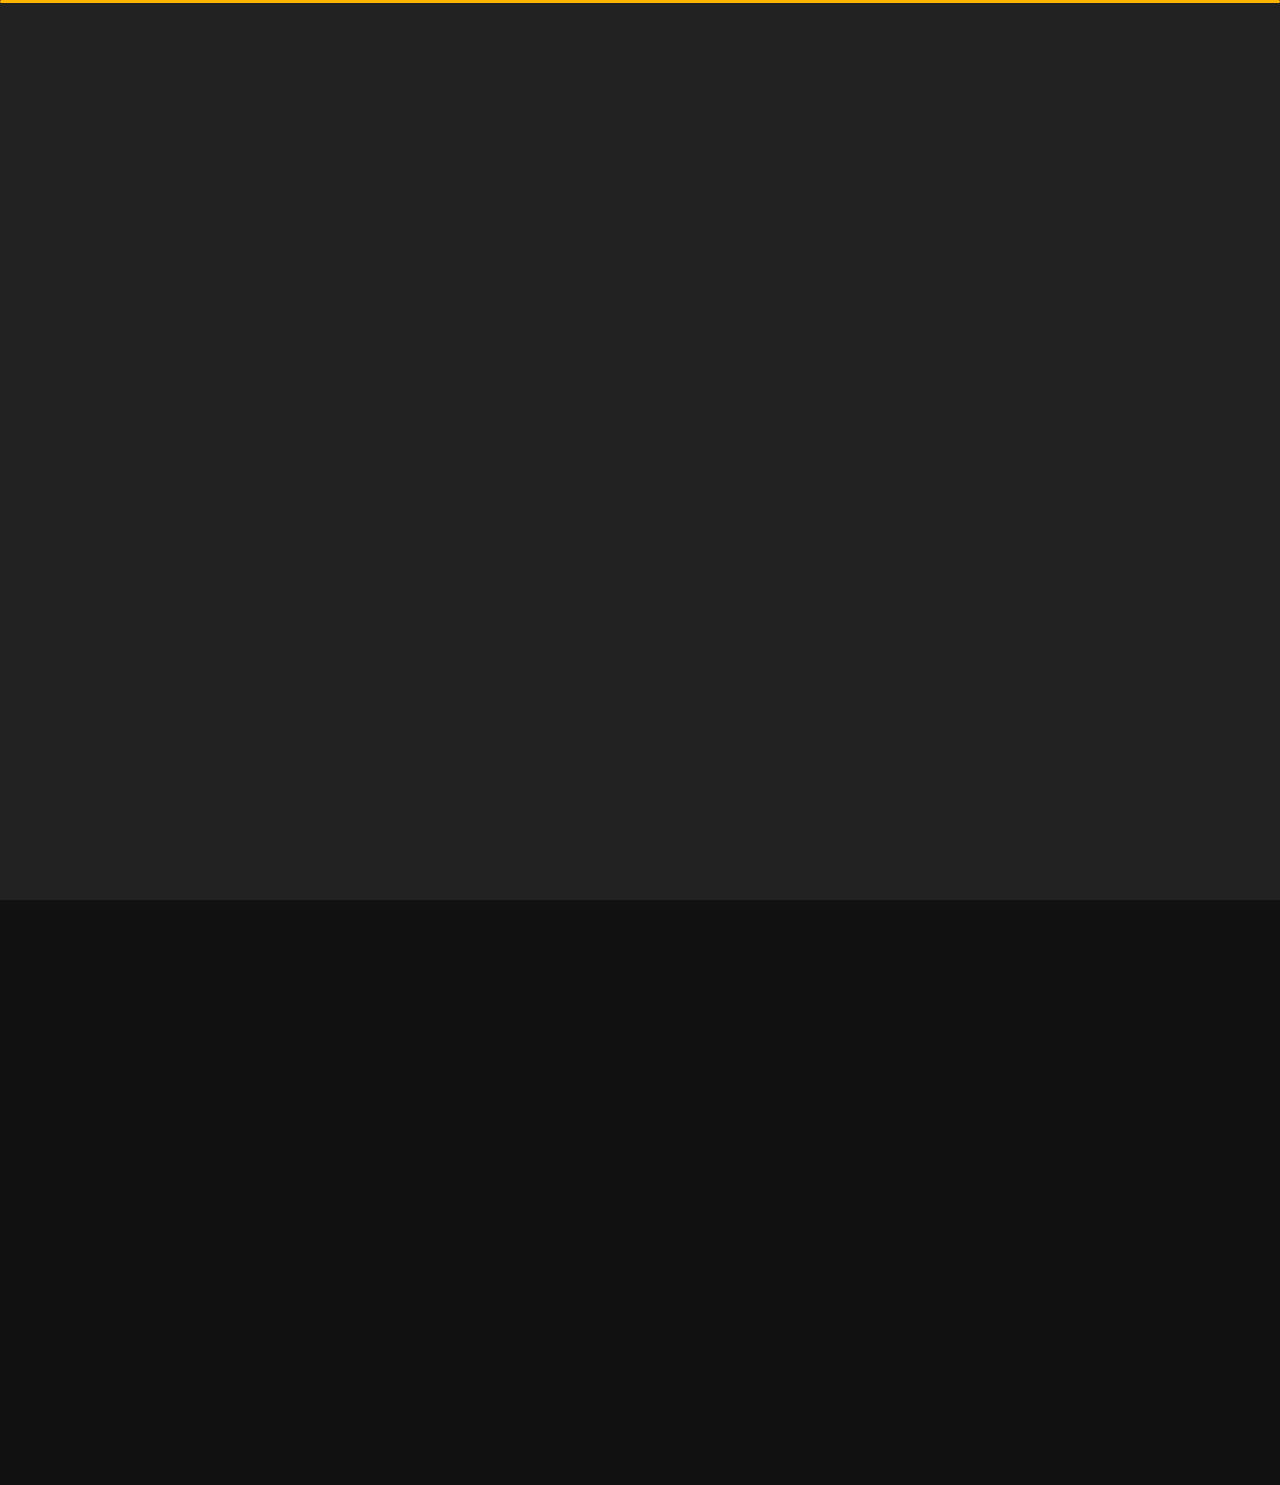
<file: index.html>
﻿<!DOCTYPE html>
<html lang="en">


<head>
    <meta charset="utf-8">
    <title>Home - Ali Almandeel</title>
    <meta name="viewport" content="width=device-width, initial-scale=1">
    
    <meta content="Welcome To My Corner Of The Internet! I'm Ali, A Passionate Web
    Developer.Experience In Crafting Dynamic And Visually Stunning Websites, My Journey In The World
    Of Coding Has Led Me To Unravel The Potential Of Languages Like HTML5, CSS3, JavaScript, Vue Js
    3 , Laravel 9 , PHP And Beyond."
        name="description" />
  <meta name="twitter:image" content="https://ali-almandeel.github.io/profile/img/ali-almandeel.png">
    <meta name="twitter:card" content="summary_large_image">
    <meta name="twitter:description" content="Experience In Crafting Dynamic And Visually Stunning Websites">
    <meta
        content="https://ali-almandeel.github.io/profile/img/ali-almandeel.png"
        property="og:image" />

    <!-- Template Google Fonts -->
    <link href="https://fonts.googleapis.com/css?family=Poppins:400,400i,500,500i,600,600i,700,700i,800,800i,900,900i"
        rel="stylesheet">
    <link href="https://fonts.googleapis.com/css?family=Open+Sans:300,400,400i,600,600i,700" rel="stylesheet">

    <!-- Template CSS Files -->
    <link href="css/bootstrap.min.css" rel="stylesheet">
    <link href="css/preloader.min.css" rel="stylesheet">
    <link href="css/circle.css" rel="stylesheet">
    <link href="css/font-awesome.min.css" rel="stylesheet">
    <link href="css/fm.revealator.jquery.min.css" rel="stylesheet">
    <link href="css/style.css" rel="stylesheet">
</head>

<body class="home">
    <!-- Header Starts -->
    <header class="header" id="navbar-collapse-toggle">
        <!-- Fixed Navigation Starts -->
        <ul class="icon-menu d-none d-lg-block revealator-slideup revealator-once revealator-delay1">
            <li class="icon-box active">
                <i class="fa fa-home"></i>
                <a href="index.html">
                    <h2>Home</h2>
                </a>
            </li>
            <li class="icon-box">
                <i class="fa fa-user"></i>
                <a href="about.html">
                    <h2>About</h2>
                </a>
            </li>
        </ul>
        <!-- Fixed Navigation Ends -->
        <!-- Mobile Menu Starts -->
        <nav role="navigation" class="d-block d-lg-none">
            <div id="menuToggle">
                <input type="checkbox" />
                <span></span>
                <span></span>
                <span></span>
                <ul class="list-unstyled" id="menu">
                    <li class="active"><a href="index.html"><i class="fa fa-home"></i><span>Home</span></a></li>
                    <li><a href="about.html"><i class="fa fa-user"></i><span>About</span></a></li>
                </ul>
            </div>
        </nav>
        <!-- Mobile Menu Ends -->
    </header>
    <!-- Header Ends -->
    <!-- Main Content Starts -->
    <section
        class="container-fluid main-container container-home p-0 revealator-slideup revealator-once revealator-delay1">
        <div class="position-fixed color-block w-100 d-none d-lg-block"></div>
        <div class="row home-details-container align-items-center">
            <div class="col-lg-4 bg position-fixed d-none d-lg-block"></div>
            <div class="col-12 col-lg-8 offset-lg-4 home-details text-left text-sm-center text-lg-left">
                <div id="hero">
                    <img id="animated" src="img/ali-almandeel.png"
                        class="img-fluid main-img-mobile d-none d-sm-block d-lg-none" alt="my picture" />
                    <h6 class="text-uppercase open-sans-font mb-0 d-block d-sm-none d-lg-block">hi there !</h6>
                    <h1 class="text-uppercase poppins-font"><span>I'm</span>Ali Almandeel</h1>
                    <p class="open-sans-font">Welcome To My Corner Of The Internet! I'm Ali, A Passionate Web
                        Developer.Experience In Crafting Dynamic And Visually Stunning Websites, My Journey In The World
                        Of Coding Has Led Me To Unravel The Potential Of Languages Like HTML5, CSS3, JavaScript, Vue Js
                        3 , Laravel 9 , PHP And Beyond.</p>
                    <a href="about.html" class="btn btn-about">more about me</a>
                </div>
            </div>
        </div>
    </section>
    <!-- Main Content Ends -->

    <!-- Template JS Files -->
    <script src="js/jquery-3.5.0.min.js"></script>
    <script src="js/preloader.min.js"></script>
    <script src="js/fm.revealator.jquery.min.js"></script>
</body>

</html>
</file>
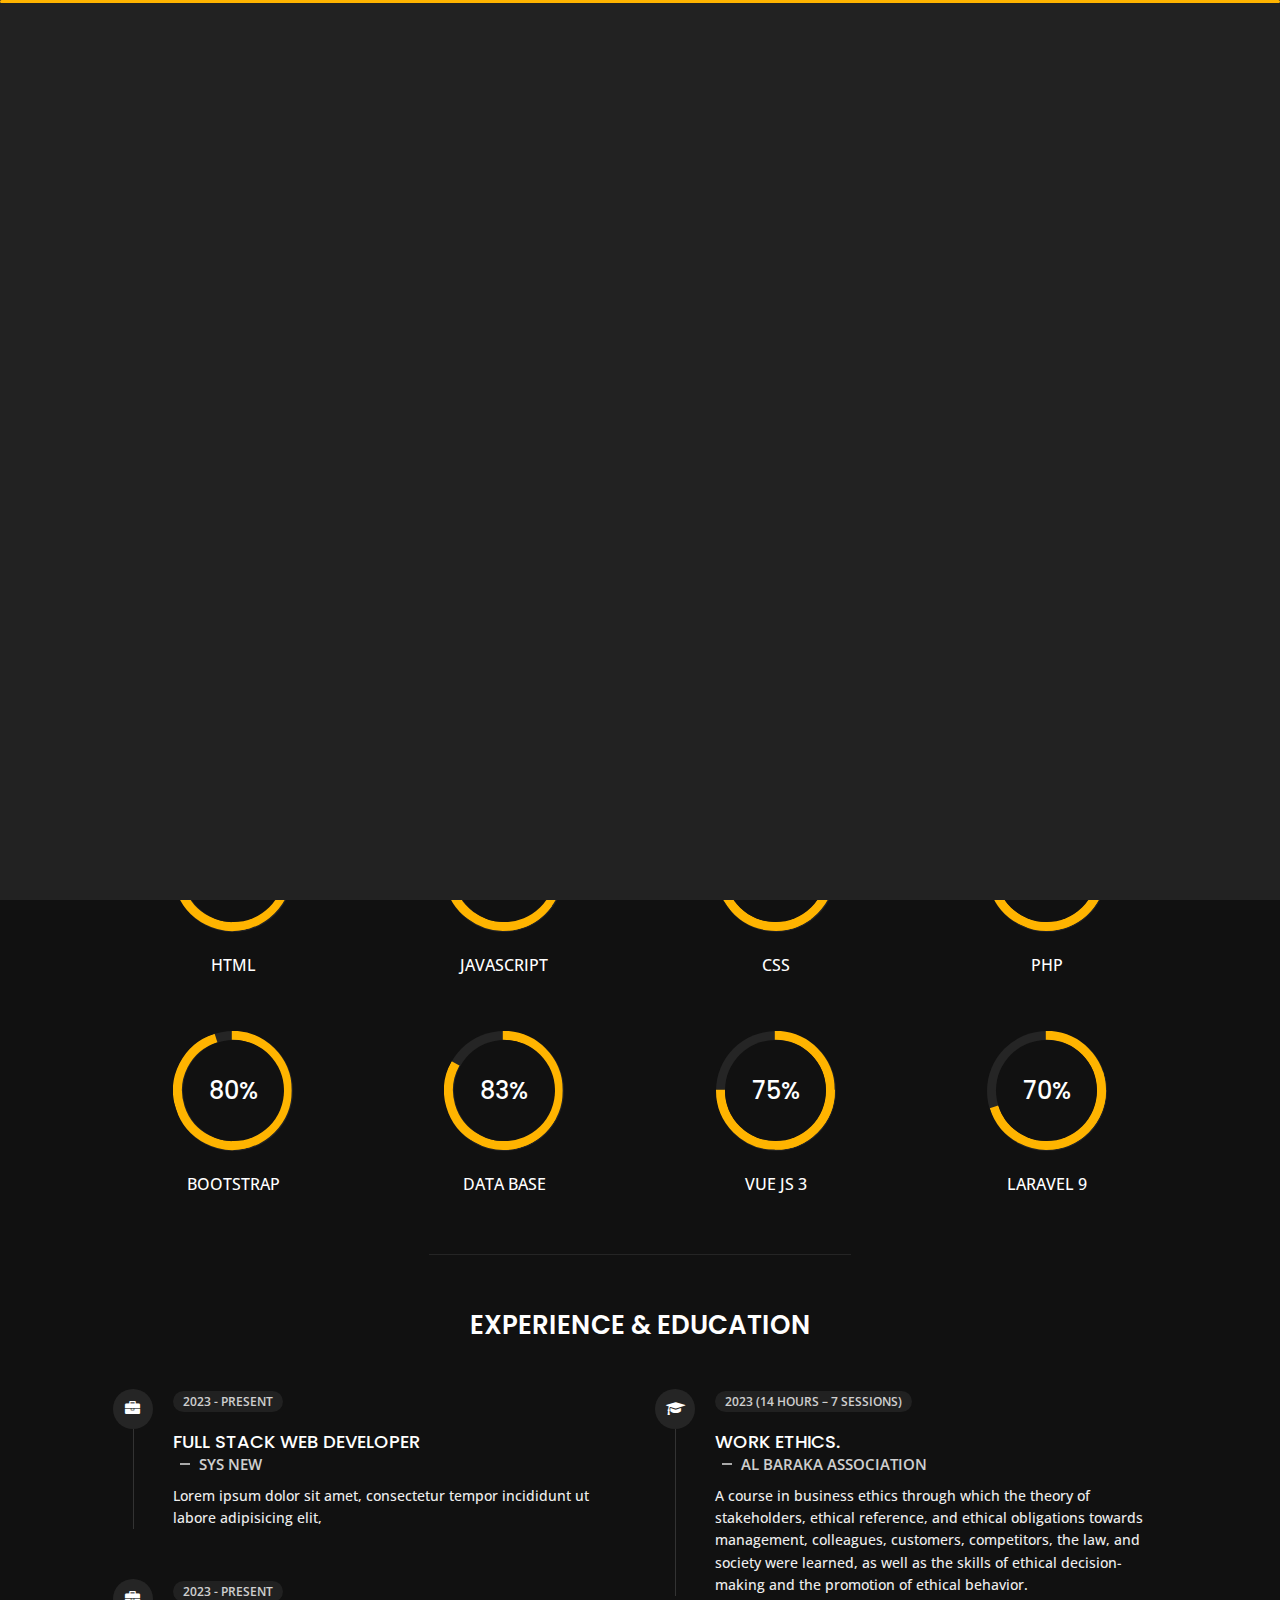
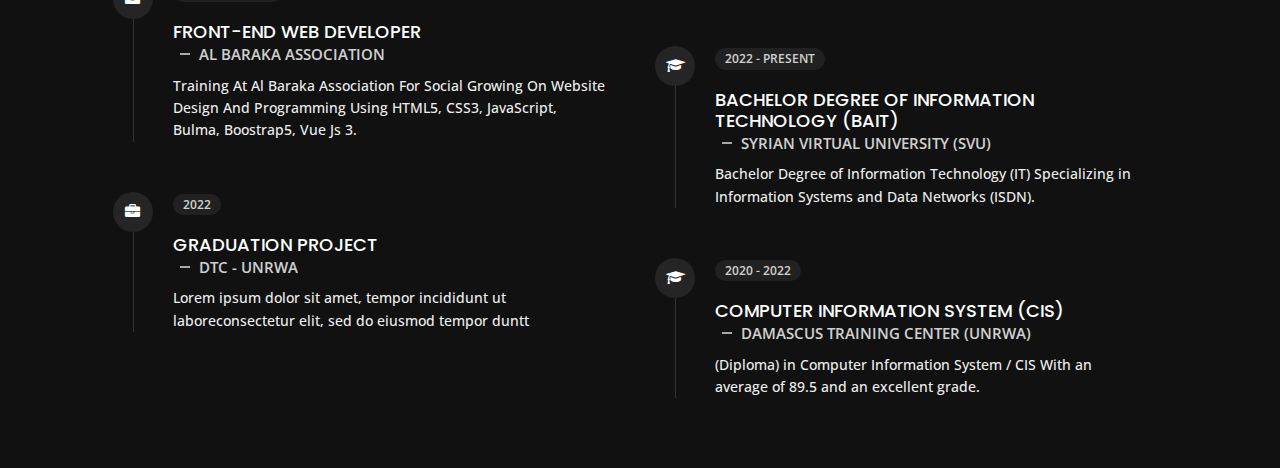
<file: about.html>
<!DOCTYPE html>
<html lang="en">


<head>
    <meta charset="utf-8">
    <title>About - Ali Almandeel </title>
    <meta name="viewport" content="width=device-width, initial-scale=1">

    <meta content="Welcome To My Corner Of The Internet! I'm Ali, A Passionate Web
    Developer.Experience In Crafting Dynamic And Visually Stunning Websites, My Journey In The World
    Of Coding Has Led Me To Unravel The Potential Of Languages Like HTML5, CSS3, JavaScript, Vue Js
    3 , Laravel 9 , PHP And Beyond."
        name="description" />

    <meta name="twitter:image" content="https://ali-almandeel.github.io/profile/img/ali-almandeel.png">
    <meta name="twitter:card" content="summary_large_image">
    <meta name="twitter:description" content="Experience In Crafting Dynamic And Visually Stunning Websites">
    <meta
        content="https://ali-almandeel.github.io/profile/img/ali-almandeel.png"
        property="og:image" />
    <!-- Template Google Fonts -->
    <link href="https://fonts.googleapis.com/css?family=Poppins:400,400i,500,500i,600,600i,700,700i,800,800i,900,900i"
        rel="stylesheet">
    <link href="https://fonts.googleapis.com/css?family=Open+Sans:300,400,400i,600,600i,700" rel="stylesheet">

    <!-- Template CSS Files -->
    <link href="css/bootstrap.min.css" rel="stylesheet">
    <link href="css/preloader.min.css" rel="stylesheet">
    <link href="css/circle.css" rel="stylesheet">
    <link href="css/font-awesome.min.css" rel="stylesheet">
    <link href="css/fm.revealator.jquery.min.css" rel="stylesheet">
    <link href="css/style.css" rel="stylesheet">
</head>

<body class="about">
    <!-- Header Starts -->
    <header class="header" id="navbar-collapse-toggle">
        <!-- Fixed Navigation Starts -->
        <ul class="icon-menu d-none d-lg-block revealator-slideup revealator-once revealator-delay1">
            <li class="icon-box">
                <i class="fa fa-home"></i>
                <a href="index.html">
                    <h2>Home</h2>
                </a>
            </li>
            <li class="icon-box active">
                <i class="fa fa-user"></i>
                <a href="about.html">
                    <h2>About</h2>
                </a>
            </li>
        </ul>
        <!-- Fixed Navigation Ends -->
        <!-- Mobile Menu Starts -->
        <nav role="navigation" class="d-block d-lg-none">
            <div id="menuToggle">
                <input type="checkbox" />
                <span></span>
                <span></span>
                <span></span>
                <ul class="list-unstyled" id="menu">
                    <li><a href="index.html"><i class="fa fa-home"></i><span>Home</span></a></li>
                    <li class="active"><a href="about.html"><i class="fa fa-user"></i><span>About</span></a></li>
                </ul>
            </div>
        </nav>
        <!-- Mobile Menu Ends -->
    </header>
    <!-- Header Ends -->
    <!-- Page Title Starts -->
    <section class="title-section text-left text-sm-center revealator-slideup revealator-once revealator-delay1">
        <h1>ABOUT <span>ME</span></h1>
        <span class="title-bg">Resume</span>
    </section>
    <!-- Page Title Ends -->
    <!-- Main Content Starts -->
    <section class="main-content revealator-slideup revealator-once revealator-delay1">
        <div class="container">
            <div class="row">
                <!-- Personal Info Starts -->
                <div class="col-12 col-lg-5 col-xl-6">
                    <div class="row">
                        <div class="col-12">
                            <h3 class="text-uppercase custom-title mb-0 ft-wt-600">personal infos</h3>
                        </div>
                        <div class="col-12 d-block d-sm-none">
                            <img id="animated" src="img/ali-almandeel.png" class="img-fluid main-img-mobile"
                                alt="my picture" />
                        </div>
                        <div class="col-6">
                            <ul class="about-list list-unstyled open-sans-font">
                                <li> <span class="title">first name :</span> <span
                                        class="value d-block d-sm-inline-block d-lg-block d-xl-inline-block">Ali</span>
                                </li>
                                <li> <span class="title">last name :</span> <span
                                        class="value d-block d-sm-inline-block d-lg-block d-xl-inline-block">Almandeel</span>
                                </li>
                                <li> <span class="title">Age :</span> <span
                                        class="value d-block d-sm-inline-block d-lg-block d-xl-inline-block">22
                                        Years</span> </li>
                                <li> <span class="title">Nationality :</span> <span
                                        class="value d-block d-sm-inline-block d-lg-block d-xl-inline-block">Syrian</span>
                                </li>
                                <li> <span class="title">Freelance :</span> <span
                                        class="value d-block d-sm-inline-block d-lg-block d-xl-inline-block">Available</span>
                                </li>
                            </ul>
                        </div>
                        <div class="col-6">
                            <ul class="about-list list-unstyled open-sans-font">
                                <li> <span class="title">Address :</span> <span
                                        class="value d-block d-sm-inline-block d-lg-block d-xl-inline-block">Damascus -
                                        babila</span> </li>
                                <li> <span class="title">phone :</span> <span
                                        class="value d-block d-sm-inline-block d-lg-block d-xl-inline-block">+963 998
                                        450 835</span> </li>
                                <li> <span class="title">Email :</span> <span
                                        class="value d-block d-sm-inline-block d-lg-block d-xl-inline-block">ali.r.almandeel@gmail.com</span>
                                </li>
                                <li> <span class="title">Github :</span> <span
                                        class="value d-block d-sm-inline-block d-lg-block d-xl-inline-block">github.com/ali-almandeel/</span>
                                </li>
                                <li> <span class="title">langages :</span> <span
                                        class="value d-block d-sm-inline-block d-lg-block d-xl-inline-block">Arabic,
                                        English</span> </li>
                            </ul>
                        </div>
                        <div class="col-12 mt-3">
                            <a href="about.html" class="btn btn-download">Download CV</a>
                        </div>
                    </div>
                </div>
                <!-- Personal Info Ends -->
                <!-- Boxes Starts -->
                <div class="col-12 col-lg-7 col-xl-6 mt-5 mt-lg-0">
                    <div class="row">
                        <div class="col-6">
                            <div class="box-stats with-margin">
                                <h3 class="poppins-font position-relative">2</h3>
                                <p class="open-sans-font m-0 position-relative text-uppercase">years of <span
                                        class="d-block">experience</span></p>
                            </div>
                        </div>
                        <div class="col-6">
                            <div class="box-stats with-margin">
                                <h3 class="poppins-font position-relative">9</h3>
                                <p class="open-sans-font m-0 position-relative text-uppercase">completed <span
                                        class="d-block">projects</span></p>
                            </div>
                        </div>
                        <div class="col-6">
                            <div class="box-stats">
                                <h3 class="poppins-font position-relative">2</h3>
                                <p class="open-sans-font m-0 position-relative text-uppercase">Happy<span
                                        class="d-block">customers</span></p>
                            </div>
                        </div>
                        <div class="col-6">
                            <div class="box-stats">
                                <h3 class="poppins-font position-relative">2</h3>
                                <p class="open-sans-font m-0 position-relative text-uppercase">awards <span
                                        class="d-block">won</span></p>
                            </div>
                        </div>
                    </div>
                </div>
                <!-- Boxes Ends -->
            </div>
            <hr class="separator">
            <!-- Skills Starts -->
            <div class="row">
                <div class="col-12">
                    <h3
                        class="text-uppercase pb-4 pb-sm-5 mb-3 mb-sm-0 text-left text-sm-center custom-title ft-wt-600">
                        My Skills</h3>
                </div>
                <div class="col-6 col-md-3 mb-3 mb-sm-5">
                    <div class="c100 p95">
                        <span>95%</span>
                        <div class="slice">
                            <div class="bar"></div>
                            <div class="fill"></div>
                        </div>
                    </div>
                    <h6 class="text-uppercase open-sans-font text-center mt-2 mt-sm-4">html</h6>
                </div>
                <div class="col-6 col-md-3 mb-3 mb-sm-5">
                    <div class="c100 p85">
                        <span>85%</span>
                        <div class="slice">
                            <div class="bar"></div>
                            <div class="fill"></div>
                        </div>
                    </div>
                    <h6 class="text-uppercase open-sans-font text-center mt-2 mt-sm-4">javascript</h6>
                </div>
                <div class="col-6 col-md-3 mb-3 mb-sm-5">
                    <div class="c100 p90">
                        <span>90%</span>
                        <div class="slice">
                            <div class="bar"></div>
                            <div class="fill"></div>
                        </div>
                    </div>
                    <h6 class="text-uppercase open-sans-font text-center mt-2 mt-sm-4">css</h6>
                </div>
                <div class="col-6 col-md-3 mb-3 mb-sm-5">
                    <div class="c100 p82">
                        <span>82%</span>
                        <div class="slice">
                            <div class="bar"></div>
                            <div class="fill"></div>
                        </div>
                    </div>
                    <h6 class="text-uppercase open-sans-font text-center mt-2 mt-sm-4">php</h6>
                </div>
                <div class="col-6 col-md-3 mb-3 mb-sm-5">
                    <div class="c100 p95">
                        <span>80%</span>
                        <div class="slice">
                            <div class="bar"></div>
                            <div class="fill"></div>
                        </div>
                    </div>
                    <h6 class="text-uppercase open-sans-font text-center mt-2 mt-sm-4">bootstrap</h6>
                </div>
                <div class="col-6 col-md-3 mb-3 mb-sm-5">
                    <div class="c100 p83">
                        <span>83%</span>
                        <div class="slice">
                            <div class="bar"></div>
                            <div class="fill"></div>
                        </div>
                    </div>
                    <h6 class="text-uppercase open-sans-font text-center mt-2 mt-sm-4">data base</h6>
                </div>
                <div class="col-6 col-md-3 mb-3 mb-sm-5">
                    <div class="c100 p75">
                        <span>75%</span>
                        <div class="slice">
                            <div class="bar"></div>
                            <div class="fill"></div>
                        </div>
                    </div>
                    <h6 class="text-uppercase open-sans-font text-center mt-2 mt-sm-4">vue js 3</h6>
                </div>
                <div class="col-6 col-md-3 mb-3 mb-sm-5">
                    <div class="c100 p70">
                        <span>70%</span>
                        <div class="slice">
                            <div class="bar"></div>
                            <div class="fill"></div>
                        </div>
                    </div>
                    <h6 class="text-uppercase open-sans-font text-center mt-2 mt-sm-4">laravel 9</h6>
                </div>
            </div>
            <!-- Skills Ends -->
            <hr class="separator mt-1">
            <!-- Experience & Education Starts -->
            <div class="row">
                <div class="col-12">
                    <h3 class="text-uppercase pb-5 mb-0 text-left text-sm-center custom-title ft-wt-600">Experience
                        <span>&</span> Education
                    </h3>
                </div>
                <div class="col-lg-6 m-15px-tb">
                    <div class="resume-box">
                        <ul>
                            <li>
                                <div class="icon">
                                    <i class="fa fa-briefcase"></i>
                                </div>
                                <span class="time open-sans-font text-uppercase">2023 - Present</span>
                                <h5 class="poppins-font text-uppercase">Full Stack Web Developer <br> <span
                                        class="place open-sans-font">sys new</span></h5>
                                <p class="open-sans-font">Lorem ipsum dolor sit amet, consectetur tempor incididunt ut
                                    labore adipisicing elit, </p>
                            </li>
                            <li>
                                <div class="icon">
                                    <i class="fa fa-briefcase"></i>
                                </div>
                                <span class="time open-sans-font text-uppercase">2023 - Present</span>
                                <h5 class="poppins-font text-uppercase">Front-end Web Developer <br><span
                                        class="place open-sans-font">Al Baraka Association</span></h5>
                                <p class="open-sans-font">Training At Al Baraka Association For Social
                                    Growing On Website Design And Programming
                                    Using HTML5, CSS3, JavaScript, Bulma, Boostrap5, Vue Js 3.
                                </p>
                            </li>
                            <li>
                                <div class="icon">
                                    <i class="fa fa-briefcase"></i>
                                </div>
                                <span class="time open-sans-font text-uppercase">2022</span>
                                <h5 class="poppins-font text-uppercase">graduation project <br><span
                                        class="place open-sans-font">DTC - UNRWA</span></h5>
                                <p class="open-sans-font">Lorem ipsum dolor sit amet, tempor incididunt ut
                                    laboreconsectetur elit, sed do eiusmod tempor duntt</p>
                            </li>
                        </ul>
                    </div>
                </div>
                <div class="col-lg-6 m-15px-tb">
                    <div class="resume-box">
                        <ul>
                            <li>
                                <div class="icon">
                                    <i class="fa fa-graduation-cap"></i>
                                </div>
                                <span class="time open-sans-font text-uppercase">2023 (14 Hours – 7 Sessions)</span>
                                <h5 class="poppins-font text-uppercase">Work Ethics. <br><span
                                        class="place open-sans-font">Al Baraka Association</span></h5>
                                <p class="open-sans-font"> A course in business ethics through which the theory of
                                    stakeholders, ethical
                                    reference, and ethical obligations towards management, colleagues, customers,
                                    competitors, the law, and society were learned, as well as the skills of ethical
                                    decision- making and the promotion of ethical behavior.

                                </p>
                            </li>
                            <li>
                                <div class="icon">
                                    <i class="fa fa-graduation-cap"></i>
                                </div>
                                <span class="time open-sans-font text-uppercase">2022 - Present</span>
                                <h5 class="poppins-font text-uppercase">Bachelor Degree of Information Technology (BAIT) <br> <span
                                        class="place open-sans-font">Syrian Virtual University (SVU)</span></h5>
                                <p class="open-sans-font">Bachelor Degree of Information Technology (IT)		
                                    Specializing in Information Systems and
                                    Data Networks (ISDN).
                                    </p>
                            </li>
                            <li>
                                <div class="icon">
                                    <i class="fa fa-graduation-cap"></i>
                                </div>
                                <span class="time open-sans-font text-uppercase">2020 - 2022</span>
                                <h5 class="poppins-font text-uppercase">computer information system (CIS) <br><span
                                        class="place open-sans-font"> Damascus Training Center (UNRWA) </span></h5>
                                <p class="open-sans-font">(Diploma) in Computer Information System / CIS
                                    With an average of 89.5 and an excellent grade.
                                </p>
                            </li>
                        </ul>
                    </div>
                </div>
            </div>
            <!-- Experience & Education Ends -->
        </div>
    </section>
    <!-- Main Content Ends -->

    <!-- Template JS Files -->
    <script src="js/jquery-3.5.0.min.js"></script>
    <script src="js/preloader.min.js"></script>
    <script src="js/fm.revealator.jquery.min.js"></script>
</body>


</html>
</file>
<file: css/circle.css>
.rect-auto,
.c100.p51 .slice,
.c100.p52 .slice,
.c100.p53 .slice,
.c100.p54 .slice,
.c100.p55 .slice,
.c100.p56 .slice,
.c100.p57 .slice,
.c100.p58 .slice,
.c100.p59 .slice,
.c100.p60 .slice,
.c100.p61 .slice,
.c100.p62 .slice,
.c100.p63 .slice,
.c100.p64 .slice,
.c100.p65 .slice,
.c100.p66 .slice,
.c100.p67 .slice,
.c100.p68 .slice,
.c100.p69 .slice,
.c100.p70 .slice,
.c100.p71 .slice,
.c100.p72 .slice,
.c100.p73 .slice,
.c100.p74 .slice,
.c100.p75 .slice,
.c100.p76 .slice,
.c100.p77 .slice,
.c100.p78 .slice,
.c100.p79 .slice,
.c100.p80 .slice,
.c100.p81 .slice,
.c100.p82 .slice,
.c100.p83 .slice,
.c100.p84 .slice,
.c100.p85 .slice,
.c100.p86 .slice,
.c100.p87 .slice,
.c100.p88 .slice,
.c100.p89 .slice,
.c100.p90 .slice,
.c100.p91 .slice,
.c100.p92 .slice,
.c100.p93 .slice,
.c100.p94 .slice,
.c100.p95 .slice,
.c100.p96 .slice,
.c100.p97 .slice,
.c100.p98 .slice,
.c100.p99 .slice,
.c100.p100 .slice {
  clip: rect(auto, auto, auto, auto);
}
.pie,
.c100 .bar,
.c100.p51 .fill,
.c100.p52 .fill,
.c100.p53 .fill,
.c100.p54 .fill,
.c100.p55 .fill,
.c100.p56 .fill,
.c100.p57 .fill,
.c100.p58 .fill,
.c100.p59 .fill,
.c100.p60 .fill,
.c100.p61 .fill,
.c100.p62 .fill,
.c100.p63 .fill,
.c100.p64 .fill,
.c100.p65 .fill,
.c100.p66 .fill,
.c100.p67 .fill,
.c100.p68 .fill,
.c100.p69 .fill,
.c100.p70 .fill,
.c100.p71 .fill,
.c100.p72 .fill,
.c100.p73 .fill,
.c100.p74 .fill,
.c100.p75 .fill,
.c100.p76 .fill,
.c100.p77 .fill,
.c100.p78 .fill,
.c100.p79 .fill,
.c100.p80 .fill,
.c100.p81 .fill,
.c100.p82 .fill,
.c100.p83 .fill,
.c100.p84 .fill,
.c100.p85 .fill,
.c100.p86 .fill,
.c100.p87 .fill,
.c100.p88 .fill,
.c100.p89 .fill,
.c100.p90 .fill,
.c100.p91 .fill,
.c100.p92 .fill,
.c100.p93 .fill,
.c100.p94 .fill,
.c100.p95 .fill,
.c100.p96 .fill,
.c100.p97 .fill,
.c100.p98 .fill,
.c100.p99 .fill,
.c100.p100 .fill {
  position: absolute;
  border: 0.08em solid #307bbb;
  width: 0.84em;
  height: 0.84em;
  clip: rect(0em, 0.5em, 1em, 0em);
  border-radius: 50%;
  -webkit-transform: rotate(0deg);
  -moz-transform: rotate(0deg);
  -ms-transform: rotate(0deg);
  -o-transform: rotate(0deg);
  transform: rotate(0deg);
}
.pie-fill,
.c100.p51 .bar:after,
.c100.p51 .fill,
.c100.p52 .bar:after,
.c100.p52 .fill,
.c100.p53 .bar:after,
.c100.p53 .fill,
.c100.p54 .bar:after,
.c100.p54 .fill,
.c100.p55 .bar:after,
.c100.p55 .fill,
.c100.p56 .bar:after,
.c100.p56 .fill,
.c100.p57 .bar:after,
.c100.p57 .fill,
.c100.p58 .bar:after,
.c100.p58 .fill,
.c100.p59 .bar:after,
.c100.p59 .fill,
.c100.p60 .bar:after,
.c100.p60 .fill,
.c100.p61 .bar:after,
.c100.p61 .fill,
.c100.p62 .bar:after,
.c100.p62 .fill,
.c100.p63 .bar:after,
.c100.p63 .fill,
.c100.p64 .bar:after,
.c100.p64 .fill,
.c100.p65 .bar:after,
.c100.p65 .fill,
.c100.p66 .bar:after,
.c100.p66 .fill,
.c100.p67 .bar:after,
.c100.p67 .fill,
.c100.p68 .bar:after,
.c100.p68 .fill,
.c100.p69 .bar:after,
.c100.p69 .fill,
.c100.p70 .bar:after,
.c100.p70 .fill,
.c100.p71 .bar:after,
.c100.p71 .fill,
.c100.p72 .bar:after,
.c100.p72 .fill,
.c100.p73 .bar:after,
.c100.p73 .fill,
.c100.p74 .bar:after,
.c100.p74 .fill,
.c100.p75 .bar:after,
.c100.p75 .fill,
.c100.p76 .bar:after,
.c100.p76 .fill,
.c100.p77 .bar:after,
.c100.p77 .fill,
.c100.p78 .bar:after,
.c100.p78 .fill,
.c100.p79 .bar:after,
.c100.p79 .fill,
.c100.p80 .bar:after,
.c100.p80 .fill,
.c100.p81 .bar:after,
.c100.p81 .fill,
.c100.p82 .bar:after,
.c100.p82 .fill,
.c100.p83 .bar:after,
.c100.p83 .fill,
.c100.p84 .bar:after,
.c100.p84 .fill,
.c100.p85 .bar:after,
.c100.p85 .fill,
.c100.p86 .bar:after,
.c100.p86 .fill,
.c100.p87 .bar:after,
.c100.p87 .fill,
.c100.p88 .bar:after,
.c100.p88 .fill,
.c100.p89 .bar:after,
.c100.p89 .fill,
.c100.p90 .bar:after,
.c100.p90 .fill,
.c100.p91 .bar:after,
.c100.p91 .fill,
.c100.p92 .bar:after,
.c100.p92 .fill,
.c100.p93 .bar:after,
.c100.p93 .fill,
.c100.p94 .bar:after,
.c100.p94 .fill,
.c100.p95 .bar:after,
.c100.p95 .fill,
.c100.p96 .bar:after,
.c100.p96 .fill,
.c100.p97 .bar:after,
.c100.p97 .fill,
.c100.p98 .bar:after,
.c100.p98 .fill,
.c100.p99 .bar:after,
.c100.p99 .fill,
.c100.p100 .bar:after,
.c100.p100 .fill {
  -webkit-transform: rotate(180deg);
  -moz-transform: rotate(180deg);
  -ms-transform: rotate(180deg);
  -o-transform: rotate(180deg);
  transform: rotate(180deg);
}
.c100 {
  position: relative;
  font-size: 120px;
  width: 1em;
  height: 1em;
  border-radius: 50%;
  float: left;
  margin: 0 0.1em 0.1em 0;
  background-color: #cccccc;
}
.c100 *,
.c100 *:before,
.c100 *:after {
  -webkit-box-sizing: content-box;
  -moz-box-sizing: content-box;
  box-sizing: content-box;
}
.c100.center {
  float: none;
  margin: 0 auto;
}
.c100.big {
  font-size: 240px;
}
.c100.small {
  font-size: 80px;
}
.c100 > span {
  position: absolute;
  width: 100%;
  z-index: 1;
  left: 0;
  top: 0;
  width: 5em;
  line-height: 5em;
  font-size: 0.2em;
  color: #cccccc;
  display: block;
  text-align: center;
  white-space: nowrap;
  -webkit-transition-property: all;
  -moz-transition-property: all;
  -o-transition-property: all;
  transition-property: all;
  -webkit-transition-duration: 0.2s;
  -moz-transition-duration: 0.2s;
  -o-transition-duration: 0.2s;
  transition-duration: 0.2s;
  -webkit-transition-timing-function: ease-out;
  -moz-transition-timing-function: ease-out;
  -o-transition-timing-function: ease-out;
  transition-timing-function: ease-out;
}
.c100:after {
  position: absolute;
  top: 0.08em;
  left: 0.08em;
  display: block;
  content: " ";
  border-radius: 50%;
  background-color: #f5f5f5;
  width: 0.84em;
  height: 0.84em;
  -webkit-transition-property: all;
  -moz-transition-property: all;
  -o-transition-property: all;
  transition-property: all;
  -webkit-transition-duration: 0.2s;
  -moz-transition-duration: 0.2s;
  -o-transition-duration: 0.2s;
  transition-duration: 0.2s;
  -webkit-transition-timing-function: ease-in;
  -moz-transition-timing-function: ease-in;
  -o-transition-timing-function: ease-in;
  transition-timing-function: ease-in;
}
.c100 .slice {
  position: absolute;
  width: 1em;
  height: 1em;
  clip: rect(0em, 1em, 1em, 0.5em);
}
.c100.p1 .bar {
  -webkit-transform: rotate(3.6deg);
  -moz-transform: rotate(3.6deg);
  -ms-transform: rotate(3.6deg);
  -o-transform: rotate(3.6deg);
  transform: rotate(3.6deg);
}
.c100.p2 .bar {
  -webkit-transform: rotate(7.2deg);
  -moz-transform: rotate(7.2deg);
  -ms-transform: rotate(7.2deg);
  -o-transform: rotate(7.2deg);
  transform: rotate(7.2deg);
}
.c100.p3 .bar {
  -webkit-transform: rotate(10.8deg);
  -moz-transform: rotate(10.8deg);
  -ms-transform: rotate(10.8deg);
  -o-transform: rotate(10.8deg);
  transform: rotate(10.8deg);
}
.c100.p4 .bar {
  -webkit-transform: rotate(14.4deg);
  -moz-transform: rotate(14.4deg);
  -ms-transform: rotate(14.4deg);
  -o-transform: rotate(14.4deg);
  transform: rotate(14.4deg);
}
.c100.p5 .bar {
  -webkit-transform: rotate(18deg);
  -moz-transform: rotate(18deg);
  -ms-transform: rotate(18deg);
  -o-transform: rotate(18deg);
  transform: rotate(18deg);
}
.c100.p6 .bar {
  -webkit-transform: rotate(21.6deg);
  -moz-transform: rotate(21.6deg);
  -ms-transform: rotate(21.6deg);
  -o-transform: rotate(21.6deg);
  transform: rotate(21.6deg);
}
.c100.p7 .bar {
  -webkit-transform: rotate(25.2deg);
  -moz-transform: rotate(25.2deg);
  -ms-transform: rotate(25.2deg);
  -o-transform: rotate(25.2deg);
  transform: rotate(25.2deg);
}
.c100.p8 .bar {
  -webkit-transform: rotate(28.8deg);
  -moz-transform: rotate(28.8deg);
  -ms-transform: rotate(28.8deg);
  -o-transform: rotate(28.8deg);
  transform: rotate(28.8deg);
}
.c100.p9 .bar {
  -webkit-transform: rotate(32.4deg);
  -moz-transform: rotate(32.4deg);
  -ms-transform: rotate(32.4deg);
  -o-transform: rotate(32.4deg);
  transform: rotate(32.4deg);
}
.c100.p10 .bar {
  -webkit-transform: rotate(36deg);
  -moz-transform: rotate(36deg);
  -ms-transform: rotate(36deg);
  -o-transform: rotate(36deg);
  transform: rotate(36deg);
}
.c100.p11 .bar {
  -webkit-transform: rotate(39.6deg);
  -moz-transform: rotate(39.6deg);
  -ms-transform: rotate(39.6deg);
  -o-transform: rotate(39.6deg);
  transform: rotate(39.6deg);
}
.c100.p12 .bar {
  -webkit-transform: rotate(43.2deg);
  -moz-transform: rotate(43.2deg);
  -ms-transform: rotate(43.2deg);
  -o-transform: rotate(43.2deg);
  transform: rotate(43.2deg);
}
.c100.p13 .bar {
  -webkit-transform: rotate(46.800000000000004deg);
  -moz-transform: rotate(46.800000000000004deg);
  -ms-transform: rotate(46.800000000000004deg);
  -o-transform: rotate(46.800000000000004deg);
  transform: rotate(46.800000000000004deg);
}
.c100.p14 .bar {
  -webkit-transform: rotate(50.4deg);
  -moz-transform: rotate(50.4deg);
  -ms-transform: rotate(50.4deg);
  -o-transform: rotate(50.4deg);
  transform: rotate(50.4deg);
}
.c100.p15 .bar {
  -webkit-transform: rotate(54deg);
  -moz-transform: rotate(54deg);
  -ms-transform: rotate(54deg);
  -o-transform: rotate(54deg);
  transform: rotate(54deg);
}
.c100.p16 .bar {
  -webkit-transform: rotate(57.6deg);
  -moz-transform: rotate(57.6deg);
  -ms-transform: rotate(57.6deg);
  -o-transform: rotate(57.6deg);
  transform: rotate(57.6deg);
}
.c100.p17 .bar {
  -webkit-transform: rotate(61.2deg);
  -moz-transform: rotate(61.2deg);
  -ms-transform: rotate(61.2deg);
  -o-transform: rotate(61.2deg);
  transform: rotate(61.2deg);
}
.c100.p18 .bar {
  -webkit-transform: rotate(64.8deg);
  -moz-transform: rotate(64.8deg);
  -ms-transform: rotate(64.8deg);
  -o-transform: rotate(64.8deg);
  transform: rotate(64.8deg);
}
.c100.p19 .bar {
  -webkit-transform: rotate(68.4deg);
  -moz-transform: rotate(68.4deg);
  -ms-transform: rotate(68.4deg);
  -o-transform: rotate(68.4deg);
  transform: rotate(68.4deg);
}
.c100.p20 .bar {
  -webkit-transform: rotate(72deg);
  -moz-transform: rotate(72deg);
  -ms-transform: rotate(72deg);
  -o-transform: rotate(72deg);
  transform: rotate(72deg);
}
.c100.p21 .bar {
  -webkit-transform: rotate(75.60000000000001deg);
  -moz-transform: rotate(75.60000000000001deg);
  -ms-transform: rotate(75.60000000000001deg);
  -o-transform: rotate(75.60000000000001deg);
  transform: rotate(75.60000000000001deg);
}
.c100.p22 .bar {
  -webkit-transform: rotate(79.2deg);
  -moz-transform: rotate(79.2deg);
  -ms-transform: rotate(79.2deg);
  -o-transform: rotate(79.2deg);
  transform: rotate(79.2deg);
}
.c100.p23 .bar {
  -webkit-transform: rotate(82.8deg);
  -moz-transform: rotate(82.8deg);
  -ms-transform: rotate(82.8deg);
  -o-transform: rotate(82.8deg);
  transform: rotate(82.8deg);
}
.c100.p24 .bar {
  -webkit-transform: rotate(86.4deg);
  -moz-transform: rotate(86.4deg);
  -ms-transform: rotate(86.4deg);
  -o-transform: rotate(86.4deg);
  transform: rotate(86.4deg);
}
.c100.p25 .bar {
  -webkit-transform: rotate(90deg);
  -moz-transform: rotate(90deg);
  -ms-transform: rotate(90deg);
  -o-transform: rotate(90deg);
  transform: rotate(90deg);
}
.c100.p26 .bar {
  -webkit-transform: rotate(93.60000000000001deg);
  -moz-transform: rotate(93.60000000000001deg);
  -ms-transform: rotate(93.60000000000001deg);
  -o-transform: rotate(93.60000000000001deg);
  transform: rotate(93.60000000000001deg);
}
.c100.p27 .bar {
  -webkit-transform: rotate(97.2deg);
  -moz-transform: rotate(97.2deg);
  -ms-transform: rotate(97.2deg);
  -o-transform: rotate(97.2deg);
  transform: rotate(97.2deg);
}
.c100.p28 .bar {
  -webkit-transform: rotate(100.8deg);
  -moz-transform: rotate(100.8deg);
  -ms-transform: rotate(100.8deg);
  -o-transform: rotate(100.8deg);
  transform: rotate(100.8deg);
}
.c100.p29 .bar {
  -webkit-transform: rotate(104.4deg);
  -moz-transform: rotate(104.4deg);
  -ms-transform: rotate(104.4deg);
  -o-transform: rotate(104.4deg);
  transform: rotate(104.4deg);
}
.c100.p30 .bar {
  -webkit-transform: rotate(108deg);
  -moz-transform: rotate(108deg);
  -ms-transform: rotate(108deg);
  -o-transform: rotate(108deg);
  transform: rotate(108deg);
}
.c100.p31 .bar {
  -webkit-transform: rotate(111.60000000000001deg);
  -moz-transform: rotate(111.60000000000001deg);
  -ms-transform: rotate(111.60000000000001deg);
  -o-transform: rotate(111.60000000000001deg);
  transform: rotate(111.60000000000001deg);
}
.c100.p32 .bar {
  -webkit-transform: rotate(115.2deg);
  -moz-transform: rotate(115.2deg);
  -ms-transform: rotate(115.2deg);
  -o-transform: rotate(115.2deg);
  transform: rotate(115.2deg);
}
.c100.p33 .bar {
  -webkit-transform: rotate(118.8deg);
  -moz-transform: rotate(118.8deg);
  -ms-transform: rotate(118.8deg);
  -o-transform: rotate(118.8deg);
  transform: rotate(118.8deg);
}
.c100.p34 .bar {
  -webkit-transform: rotate(122.4deg);
  -moz-transform: rotate(122.4deg);
  -ms-transform: rotate(122.4deg);
  -o-transform: rotate(122.4deg);
  transform: rotate(122.4deg);
}
.c100.p35 .bar {
  -webkit-transform: rotate(126deg);
  -moz-transform: rotate(126deg);
  -ms-transform: rotate(126deg);
  -o-transform: rotate(126deg);
  transform: rotate(126deg);
}
.c100.p36 .bar {
  -webkit-transform: rotate(129.6deg);
  -moz-transform: rotate(129.6deg);
  -ms-transform: rotate(129.6deg);
  -o-transform: rotate(129.6deg);
  transform: rotate(129.6deg);
}
.c100.p37 .bar {
  -webkit-transform: rotate(133.20000000000002deg);
  -moz-transform: rotate(133.20000000000002deg);
  -ms-transform: rotate(133.20000000000002deg);
  -o-transform: rotate(133.20000000000002deg);
  transform: rotate(133.20000000000002deg);
}
.c100.p38 .bar {
  -webkit-transform: rotate(136.8deg);
  -moz-transform: rotate(136.8deg);
  -ms-transform: rotate(136.8deg);
  -o-transform: rotate(136.8deg);
  transform: rotate(136.8deg);
}
.c100.p39 .bar {
  -webkit-transform: rotate(140.4deg);
  -moz-transform: rotate(140.4deg);
  -ms-transform: rotate(140.4deg);
  -o-transform: rotate(140.4deg);
  transform: rotate(140.4deg);
}
.c100.p40 .bar {
  -webkit-transform: rotate(144deg);
  -moz-transform: rotate(144deg);
  -ms-transform: rotate(144deg);
  -o-transform: rotate(144deg);
  transform: rotate(144deg);
}
.c100.p41 .bar {
  -webkit-transform: rotate(147.6deg);
  -moz-transform: rotate(147.6deg);
  -ms-transform: rotate(147.6deg);
  -o-transform: rotate(147.6deg);
  transform: rotate(147.6deg);
}
.c100.p42 .bar {
  -webkit-transform: rotate(151.20000000000002deg);
  -moz-transform: rotate(151.20000000000002deg);
  -ms-transform: rotate(151.20000000000002deg);
  -o-transform: rotate(151.20000000000002deg);
  transform: rotate(151.20000000000002deg);
}
.c100.p43 .bar {
  -webkit-transform: rotate(154.8deg);
  -moz-transform: rotate(154.8deg);
  -ms-transform: rotate(154.8deg);
  -o-transform: rotate(154.8deg);
  transform: rotate(154.8deg);
}
.c100.p44 .bar {
  -webkit-transform: rotate(158.4deg);
  -moz-transform: rotate(158.4deg);
  -ms-transform: rotate(158.4deg);
  -o-transform: rotate(158.4deg);
  transform: rotate(158.4deg);
}
.c100.p45 .bar {
  -webkit-transform: rotate(162deg);
  -moz-transform: rotate(162deg);
  -ms-transform: rotate(162deg);
  -o-transform: rotate(162deg);
  transform: rotate(162deg);
}
.c100.p46 .bar {
  -webkit-transform: rotate(165.6deg);
  -moz-transform: rotate(165.6deg);
  -ms-transform: rotate(165.6deg);
  -o-transform: rotate(165.6deg);
  transform: rotate(165.6deg);
}
.c100.p47 .bar {
  -webkit-transform: rotate(169.20000000000002deg);
  -moz-transform: rotate(169.20000000000002deg);
  -ms-transform: rotate(169.20000000000002deg);
  -o-transform: rotate(169.20000000000002deg);
  transform: rotate(169.20000000000002deg);
}
.c100.p48 .bar {
  -webkit-transform: rotate(172.8deg);
  -moz-transform: rotate(172.8deg);
  -ms-transform: rotate(172.8deg);
  -o-transform: rotate(172.8deg);
  transform: rotate(172.8deg);
}
.c100.p49 .bar {
  -webkit-transform: rotate(176.4deg);
  -moz-transform: rotate(176.4deg);
  -ms-transform: rotate(176.4deg);
  -o-transform: rotate(176.4deg);
  transform: rotate(176.4deg);
}
.c100.p50 .bar {
  -webkit-transform: rotate(180deg);
  -moz-transform: rotate(180deg);
  -ms-transform: rotate(180deg);
  -o-transform: rotate(180deg);
  transform: rotate(180deg);
}
.c100.p51 .bar {
  -webkit-transform: rotate(183.6deg);
  -moz-transform: rotate(183.6deg);
  -ms-transform: rotate(183.6deg);
  -o-transform: rotate(183.6deg);
  transform: rotate(183.6deg);
}
.c100.p52 .bar {
  -webkit-transform: rotate(187.20000000000002deg);
  -moz-transform: rotate(187.20000000000002deg);
  -ms-transform: rotate(187.20000000000002deg);
  -o-transform: rotate(187.20000000000002deg);
  transform: rotate(187.20000000000002deg);
}
.c100.p53 .bar {
  -webkit-transform: rotate(190.8deg);
  -moz-transform: rotate(190.8deg);
  -ms-transform: rotate(190.8deg);
  -o-transform: rotate(190.8deg);
  transform: rotate(190.8deg);
}
.c100.p54 .bar {
  -webkit-transform: rotate(194.4deg);
  -moz-transform: rotate(194.4deg);
  -ms-transform: rotate(194.4deg);
  -o-transform: rotate(194.4deg);
  transform: rotate(194.4deg);
}
.c100.p55 .bar {
  -webkit-transform: rotate(198deg);
  -moz-transform: rotate(198deg);
  -ms-transform: rotate(198deg);
  -o-transform: rotate(198deg);
  transform: rotate(198deg);
}
.c100.p56 .bar {
  -webkit-transform: rotate(201.6deg);
  -moz-transform: rotate(201.6deg);
  -ms-transform: rotate(201.6deg);
  -o-transform: rotate(201.6deg);
  transform: rotate(201.6deg);
}
.c100.p57 .bar {
  -webkit-transform: rotate(205.20000000000002deg);
  -moz-transform: rotate(205.20000000000002deg);
  -ms-transform: rotate(205.20000000000002deg);
  -o-transform: rotate(205.20000000000002deg);
  transform: rotate(205.20000000000002deg);
}
.c100.p58 .bar {
  -webkit-transform: rotate(208.8deg);
  -moz-transform: rotate(208.8deg);
  -ms-transform: rotate(208.8deg);
  -o-transform: rotate(208.8deg);
  transform: rotate(208.8deg);
}
.c100.p59 .bar {
  -webkit-transform: rotate(212.4deg);
  -moz-transform: rotate(212.4deg);
  -ms-transform: rotate(212.4deg);
  -o-transform: rotate(212.4deg);
  transform: rotate(212.4deg);
}
.c100.p60 .bar {
  -webkit-transform: rotate(216deg);
  -moz-transform: rotate(216deg);
  -ms-transform: rotate(216deg);
  -o-transform: rotate(216deg);
  transform: rotate(216deg);
}
.c100.p61 .bar {
  -webkit-transform: rotate(219.6deg);
  -moz-transform: rotate(219.6deg);
  -ms-transform: rotate(219.6deg);
  -o-transform: rotate(219.6deg);
  transform: rotate(219.6deg);
}
.c100.p62 .bar {
  -webkit-transform: rotate(223.20000000000002deg);
  -moz-transform: rotate(223.20000000000002deg);
  -ms-transform: rotate(223.20000000000002deg);
  -o-transform: rotate(223.20000000000002deg);
  transform: rotate(223.20000000000002deg);
}
.c100.p63 .bar {
  -webkit-transform: rotate(226.8deg);
  -moz-transform: rotate(226.8deg);
  -ms-transform: rotate(226.8deg);
  -o-transform: rotate(226.8deg);
  transform: rotate(226.8deg);
}
.c100.p64 .bar {
  -webkit-transform: rotate(230.4deg);
  -moz-transform: rotate(230.4deg);
  -ms-transform: rotate(230.4deg);
  -o-transform: rotate(230.4deg);
  transform: rotate(230.4deg);
}
.c100.p65 .bar {
  -webkit-transform: rotate(234deg);
  -moz-transform: rotate(234deg);
  -ms-transform: rotate(234deg);
  -o-transform: rotate(234deg);
  transform: rotate(234deg);
}
.c100.p66 .bar {
  -webkit-transform: rotate(237.6deg);
  -moz-transform: rotate(237.6deg);
  -ms-transform: rotate(237.6deg);
  -o-transform: rotate(237.6deg);
  transform: rotate(237.6deg);
}
.c100.p67 .bar {
  -webkit-transform: rotate(241.20000000000002deg);
  -moz-transform: rotate(241.20000000000002deg);
  -ms-transform: rotate(241.20000000000002deg);
  -o-transform: rotate(241.20000000000002deg);
  transform: rotate(241.20000000000002deg);
}
.c100.p68 .bar {
  -webkit-transform: rotate(244.8deg);
  -moz-transform: rotate(244.8deg);
  -ms-transform: rotate(244.8deg);
  -o-transform: rotate(244.8deg);
  transform: rotate(244.8deg);
}
.c100.p69 .bar {
  -webkit-transform: rotate(248.4deg);
  -moz-transform: rotate(248.4deg);
  -ms-transform: rotate(248.4deg);
  -o-transform: rotate(248.4deg);
  transform: rotate(248.4deg);
}
.c100.p70 .bar {
  -webkit-transform: rotate(252deg);
  -moz-transform: rotate(252deg);
  -ms-transform: rotate(252deg);
  -o-transform: rotate(252deg);
  transform: rotate(252deg);
}
.c100.p71 .bar {
  -webkit-transform: rotate(255.6deg);
  -moz-transform: rotate(255.6deg);
  -ms-transform: rotate(255.6deg);
  -o-transform: rotate(255.6deg);
  transform: rotate(255.6deg);
}
.c100.p72 .bar {
  -webkit-transform: rotate(259.2deg);
  -moz-transform: rotate(259.2deg);
  -ms-transform: rotate(259.2deg);
  -o-transform: rotate(259.2deg);
  transform: rotate(259.2deg);
}
.c100.p73 .bar {
  -webkit-transform: rotate(262.8deg);
  -moz-transform: rotate(262.8deg);
  -ms-transform: rotate(262.8deg);
  -o-transform: rotate(262.8deg);
  transform: rotate(262.8deg);
}
.c100.p74 .bar {
  -webkit-transform: rotate(266.40000000000003deg);
  -moz-transform: rotate(266.40000000000003deg);
  -ms-transform: rotate(266.40000000000003deg);
  -o-transform: rotate(266.40000000000003deg);
  transform: rotate(266.40000000000003deg);
}
.c100.p75 .bar {
  -webkit-transform: rotate(270deg);
  -moz-transform: rotate(270deg);
  -ms-transform: rotate(270deg);
  -o-transform: rotate(270deg);
  transform: rotate(270deg);
}
.c100.p76 .bar {
  -webkit-transform: rotate(273.6deg);
  -moz-transform: rotate(273.6deg);
  -ms-transform: rotate(273.6deg);
  -o-transform: rotate(273.6deg);
  transform: rotate(273.6deg);
}
.c100.p77 .bar {
  -webkit-transform: rotate(277.2deg);
  -moz-transform: rotate(277.2deg);
  -ms-transform: rotate(277.2deg);
  -o-transform: rotate(277.2deg);
  transform: rotate(277.2deg);
}
.c100.p78 .bar {
  -webkit-transform: rotate(280.8deg);
  -moz-transform: rotate(280.8deg);
  -ms-transform: rotate(280.8deg);
  -o-transform: rotate(280.8deg);
  transform: rotate(280.8deg);
}
.c100.p79 .bar {
  -webkit-transform: rotate(284.40000000000003deg);
  -moz-transform: rotate(284.40000000000003deg);
  -ms-transform: rotate(284.40000000000003deg);
  -o-transform: rotate(284.40000000000003deg);
  transform: rotate(284.40000000000003deg);
}
.c100.p80 .bar {
  -webkit-transform: rotate(288deg);
  -moz-transform: rotate(288deg);
  -ms-transform: rotate(288deg);
  -o-transform: rotate(288deg);
  transform: rotate(288deg);
}
.c100.p81 .bar {
  -webkit-transform: rotate(291.6deg);
  -moz-transform: rotate(291.6deg);
  -ms-transform: rotate(291.6deg);
  -o-transform: rotate(291.6deg);
  transform: rotate(291.6deg);
}
.c100.p82 .bar {
  -webkit-transform: rotate(295.2deg);
  -moz-transform: rotate(295.2deg);
  -ms-transform: rotate(295.2deg);
  -o-transform: rotate(295.2deg);
  transform: rotate(295.2deg);
}
.c100.p83 .bar {
  -webkit-transform: rotate(298.8deg);
  -moz-transform: rotate(298.8deg);
  -ms-transform: rotate(298.8deg);
  -o-transform: rotate(298.8deg);
  transform: rotate(298.8deg);
}
.c100.p84 .bar {
  -webkit-transform: rotate(302.40000000000003deg);
  -moz-transform: rotate(302.40000000000003deg);
  -ms-transform: rotate(302.40000000000003deg);
  -o-transform: rotate(302.40000000000003deg);
  transform: rotate(302.40000000000003deg);
}
.c100.p85 .bar {
  -webkit-transform: rotate(306deg);
  -moz-transform: rotate(306deg);
  -ms-transform: rotate(306deg);
  -o-transform: rotate(306deg);
  transform: rotate(306deg);
}
.c100.p86 .bar {
  -webkit-transform: rotate(309.6deg);
  -moz-transform: rotate(309.6deg);
  -ms-transform: rotate(309.6deg);
  -o-transform: rotate(309.6deg);
  transform: rotate(309.6deg);
}
.c100.p87 .bar {
  -webkit-transform: rotate(313.2deg);
  -moz-transform: rotate(313.2deg);
  -ms-transform: rotate(313.2deg);
  -o-transform: rotate(313.2deg);
  transform: rotate(313.2deg);
}
.c100.p88 .bar {
  -webkit-transform: rotate(316.8deg);
  -moz-transform: rotate(316.8deg);
  -ms-transform: rotate(316.8deg);
  -o-transform: rotate(316.8deg);
  transform: rotate(316.8deg);
}
.c100.p89 .bar {
  -webkit-transform: rotate(320.40000000000003deg);
  -moz-transform: rotate(320.40000000000003deg);
  -ms-transform: rotate(320.40000000000003deg);
  -o-transform: rotate(320.40000000000003deg);
  transform: rotate(320.40000000000003deg);
}
.c100.p90 .bar {
  -webkit-transform: rotate(324deg);
  -moz-transform: rotate(324deg);
  -ms-transform: rotate(324deg);
  -o-transform: rotate(324deg);
  transform: rotate(324deg);
}
.c100.p91 .bar {
  -webkit-transform: rotate(327.6deg);
  -moz-transform: rotate(327.6deg);
  -ms-transform: rotate(327.6deg);
  -o-transform: rotate(327.6deg);
  transform: rotate(327.6deg);
}
.c100.p92 .bar {
  -webkit-transform: rotate(331.2deg);
  -moz-transform: rotate(331.2deg);
  -ms-transform: rotate(331.2deg);
  -o-transform: rotate(331.2deg);
  transform: rotate(331.2deg);
}
.c100.p93 .bar {
  -webkit-transform: rotate(334.8deg);
  -moz-transform: rotate(334.8deg);
  -ms-transform: rotate(334.8deg);
  -o-transform: rotate(334.8deg);
  transform: rotate(334.8deg);
}
.c100.p94 .bar {
  -webkit-transform: rotate(338.40000000000003deg);
  -moz-transform: rotate(338.40000000000003deg);
  -ms-transform: rotate(338.40000000000003deg);
  -o-transform: rotate(338.40000000000003deg);
  transform: rotate(338.40000000000003deg);
}
.c100.p95 .bar {
  -webkit-transform: rotate(342deg);
  -moz-transform: rotate(342deg);
  -ms-transform: rotate(342deg);
  -o-transform: rotate(342deg);
  transform: rotate(342deg);
}
.c100.p96 .bar {
  -webkit-transform: rotate(345.6deg);
  -moz-transform: rotate(345.6deg);
  -ms-transform: rotate(345.6deg);
  -o-transform: rotate(345.6deg);
  transform: rotate(345.6deg);
}
.c100.p97 .bar {
  -webkit-transform: rotate(349.2deg);
  -moz-transform: rotate(349.2deg);
  -ms-transform: rotate(349.2deg);
  -o-transform: rotate(349.2deg);
  transform: rotate(349.2deg);
}
.c100.p98 .bar {
  -webkit-transform: rotate(352.8deg);
  -moz-transform: rotate(352.8deg);
  -ms-transform: rotate(352.8deg);
  -o-transform: rotate(352.8deg);
  transform: rotate(352.8deg);
}
.c100.p99 .bar {
  -webkit-transform: rotate(356.40000000000003deg);
  -moz-transform: rotate(356.40000000000003deg);
  -ms-transform: rotate(356.40000000000003deg);
  -o-transform: rotate(356.40000000000003deg);
  transform: rotate(356.40000000000003deg);
}
.c100.p100 .bar {
  -webkit-transform: rotate(360deg);
  -moz-transform: rotate(360deg);
  -ms-transform: rotate(360deg);
  -o-transform: rotate(360deg);
  transform: rotate(360deg);
}
.c100:hover {
  cursor: default;
}

.c100.dark {
  background-color: #777777;
}
.c100.dark .bar,
.c100.dark .fill {
  border-color: #c6ff00 !important;
}
.c100.dark > span {
  color: #777777;
}
.c100.dark:after {
  background-color: #666666;
}
.c100.dark:hover > span {
  color: #c6ff00;
}
.c100.green .bar,
.c100.green .fill {
  border-color: #4db53c !important;
}
.c100.green:hover > span {
  color: #4db53c;
}
.c100.green.dark .bar,
.c100.green.dark .fill {
  border-color: #5fd400 !important;
}
.c100.green.dark:hover > span {
  color: #5fd400;
}
.c100.orange .bar,
.c100.orange .fill {
  border-color: #dd9d22 !important;
}
.c100.orange:hover > span {
  color: #dd9d22;
}
.c100.orange.dark .bar,
.c100.orange.dark .fill {
  border-color: #e08833 !important;
}
.c100.orange.dark:hover > span {
  color: #e08833;
}
</file>
<file: css/style.css>
/* 
Personal Protfolio ==> Ali Almandeel 
E-mail : ali.r.almandeel@gamil.com
github : github.com/ali-almandeel/
*/

/* [ GENERAL ] */
/*================================================== */

html {
  overflow-x: hidden;
  height: 100%;
}

body {
  font-family: 'Poppins', sans-serif;
  font-size: 15px;
  color: #fff;
  font-weight: 500;
  line-height: 1.6;
  position: relative;
  background-size: cover;
  background-position: center;
  height: 100%;
  width: 100%;
  background-color: #111;
}

.poppins-font {
  font-family: 'Poppins', sans-serif;
}

.open-sans-font {
  font-family: 'Open Sans', sans-serif;
}

hr.separator {
  border-top: 1px solid #252525;
  margin: 70px auto 55px;
  max-width: 40%;
}

.ft-wt-600 {
  font-weight: 600;
}

.mb-30 {
  margin-bottom: 30px;
}

.no-transform {
  transform: none !important;
}

.custom-title {
  padding-bottom: 22px;
  font-size: 26px;
}

/* =================================================================== */
/* YELLOW color #ffb400
====================================================================== */

.home h1,
.about .box-stats h3,
.title-section h1 span,
#menu li.active a,
body.light #menu li.active a
 {
  color: #ffb400;
}

.about .resume-box .icon,
.preloader .loader,
.header ul.icon-menu li.icon-box.active,
.header ul.icon-menu li.icon-box:hover,
body.light .header ul.icon-menu li.icon-box.active,
body.light .header ul.icon-menu li.icon-box:hover,
.btn,
.header .icon-box h2,
.home .color-block,
.title-section hr
 {
  background-color: #ffb400;
}
.pie,
.c100 .bar,
.c100.p51 .fill,
.c100.p52 .fill,
.c100.p53 .fill,
.c100.p54 .fill,
.c100.p55 .fill,
.c100.p56 .fill,
.c100.p57 .fill,
.c100.p58 .fill,
.c100.p59 .fill,
.c100.p60 .fill,
.c100.p61 .fill,
.c100.p62 .fill,
.c100.p63 .fill,
.c100.p64 .fill,
.c100.p65 .fill,
.c100.p66 .fill,
.c100.p67 .fill,
.c100.p68 .fill,
.c100.p69 .fill,
.c100.p70 .fill,
.c100.p71 .fill,
.c100.p72 .fill,
.c100.p73 .fill,
.c100.p74 .fill,
.c100.p75 .fill,
.c100.p76 .fill,
.c100.p77 .fill,
.c100.p78 .fill,
.c100.p79 .fill,
.c100.p80 .fill,
.c100.p81 .fill,
.c100.p82 .fill,
.c100.p83 .fill,
.c100.p84 .fill,
.c100.p85 .fill,
.c100.p86 .fill,
.c100.p87 .fill,
.c100.p88 .fill,
.c100.p89 .fill,
.c100.p90 .fill,
.c100.p91 .fill,
.c100.p92 .fill,
.c100.p93 .fill,
.c100.p94 .fill,
.c100.p95 .fill,
.c100.p96 .fill,
.c100.p97 .fill,
.c100.p98 .fill,
.c100.p99 .fill,
.c100.p100 .fill {
  border: 0.08em solid #ffb400;
}

/*** Buttons ***/
.btn {
  box-shadow: none !important;
  border-radius: 26px;
  font-weight: 500;
  height: 46px;
  line-height: 46px;
  font-size: 15px;
  text-transform: uppercase;
  color: #fff;
  padding: 0 40px;
  outline: none !important;
  overflow: hidden;
  display: inline-block;
  position: relative;
  font-family: 'Poppins', sans-serif;
  letter-spacing: .5px;
  border: 0;
}

.btn,
.btn:hover,
.btn:focus {
  color: #fff;
  text-decoration: none;
}

/*** Page Title ***/

.title-section {
  margin: 0 auto;
  width: 100%;
  position: relative;
  padding: 80px 0;
}

.title-section h1 {
  font-size: 56px;
  font-weight: 900;
  color: #fff;
  text-transform: uppercase;
  margin: 0;
}

.title-bg {
  font-size: 110px;
  left: 0;
  letter-spacing: 10px;
  line-height: 0.7;
  position: absolute;
  right: 0;
  top: 50%;
  text-transform: uppercase;
  font-weight: 800;
  -webkit-transform: translateY(-50%);
  -moz-transform: translateY(-50%);
  -ms-transform: translateY(-50%);
  -o-transform: translateY(-50%);
  transform: translateY(-50%);
  color: rgba(255, 255, 255, 0.07);
}

/* [ HEADER ] */
/*================================================== */

/*** Desktop Navigation ***/

@media (min-width: 992px) {

  /*** Navigation ***/

  .header {
    position: fixed;
    right: 30px;
    bottom: 0;
    z-index: 3;
    display: flex;
    align-items: center;
    height: calc(100vh - 200px);
    top: 100px;
    opacity: 1;
    transition: opacity 0.3s;
    -webkit-transition: opacity 0.3s;
  }

  .header.hide-header {
    z-index: 0 !important;
    opacity: 0;
  }

  .header ul.icon-menu {
    margin: 0;
    padding: 0;
  }

  .header ul.icon-menu li.icon-box {
    width: 50px;
    height: 50px;
    list-style: none;
    position: relative;
    display: flex;
    align-items: center;
    transition: .3s;
    margin: 20px 0;
    border-radius: 50%;
    background: #2b2a2a;
  }

  .header ul.icon-menu li.icon-box i {
    color: #ddd;
    font-size: 19px;
    transition: .3s;
  }

  .header ul.icon-menu li.icon-box.active,
  .header ul.icon-menu li.icon-box:hover,
  .header ul.icon-menu li.icon-box.active i,
  .header ul.icon-menu li.icon-box:hover i {
    color: #fff;
  }

  .header .icon-box h2 {
    font-size: 15px;
    font-weight: 500;
  }

  .header .icon-box a {
    display: block;
    padding: 0;
    width: 50px;
    height: 50px;
  }

  .header .icon-box i.fa {
    position: absolute;
    pointer-events: none;
  }

  .header .icon-menu i {
    left: 0;
    right: 0;
    margin: 0 auto;
    display: block;
    text-align: center;
    font-size: 35px;
    top: 15px;
  }

  .header .icon-box h2 {
    z-index: -1;
    position: absolute;
    top: 0;
    right: 0;
    opacity: 0;
    color: #fff;
    line-height: 50px;
    font-weight: 500;
    transition: all .3s;
    border-radius: 30px;
    text-transform: uppercase;
    padding: 0 25px 0 30px;
    height: 50px;
  }

  .header .icon-box a:hover h2 {
    opacity: 1;
    right: 27px;
    margin: 0;
    text-align: center;
    border-radius: 30px 0 0 30px;
  }
}

/* [ Pages ] */
/*================================================== */

/*** Homepage ***/

.home .color-block {
  height: 200%;
  transform: rotate(-15deg);
  left: -83%;
  top: -50%;
}

.home .bg {
  background-image: url(../img/ali-almandeel.png);
  background-size: cover;
  background-repeat: no-repeat;
  background-position: top;
  height: calc(100vh - 60px);
  z-index: 111;
  border-radius: 15px;
  left: 30px;
  top: 30px;
  box-shadow: 0 0 7px rgba(0, 0, 0, .9);
  animation: up-down 2s ease-in-out infinite alternate-reverse both;

}

.home .container-home {
  display: flex;
  align-items: center;
  min-height: 100%;
}

.home .home-details>div {
  max-width: 550px;
  margin: 0 auto;
}

.home .home-details h1 {
  font-size: 45px;
  line-height: 45px;
  font-weight: 700;
  margin: 18px 0 10px;
}

.home .home-details h1 span {
  color: #fff;
  font-weight: 600;
}

.home .home-details h6 {
  color: #eee;
  font-size: 22px;
  font-weight: 400;
  display: block;
}

.home .home-details p {
  margin: 10px 0 23px;
  font-size: 16px;
  line-height: 32px;
}

#animated {
  animation: up-down 2s ease-in-out infinite alternate-reverse both;
}

@-webkit-keyframes up-down {
  0% {
    transform: translateY(10px);
  }

  100% {
    transform: translateY(-10px);
  }
}

@keyframes up-down {
  0% {
    transform: translateY(10px);
  }

  100% {
    transform: translateY(-10px);
  }
}


/*** About ***/

.about .main-content {
  padding-bottom: 20px;
}

/* Personal Info List */

.about .about-list li:not(:last-child) {
  padding-bottom: 20px;
}

.about .about-list .title {
  opacity: .8;
  text-transform: capitalize;
}

.about .about-list .value {
  font-weight: 600;
}

/* Box Stats */

.about .box-stats {
  padding: 20px 30px 25px 40px;
  border-radius: 5px;
  border: 1px solid #252525;
}

.about .box-stats.with-margin {
  margin-bottom: 30px;
}

.about .box-stats h3 {
  position: relative;
  display: inline-block;
  margin: 0;
  font-size: 50px;
  font-weight: 700;
}

.about .box-stats h3:after {
  content: '+';
  position: absolute;
  right: -24px;
  font-size: 33px;
  font-weight: 300;
  top: 2px;
}

.about .box-stats p {
  padding-left: 45px;
}

.about .box-stats p:before {
  content: "";
  position: absolute;
  left: 0;
  top: 13px;
  width: 30px;
  height: 1px;
  background: #777;
}

/* Resume */

.about .resume-box ul {
  margin: 0;
  padding: 0;
  list-style: none;
}

.about .resume-box li {
  position: relative;
  padding: 0 20px 0 60px;
  margin: 0 0 50px;
}

.about .resume-box li:after {
  content: "";
  position: absolute;
  top: 0;
  left: 20px;
  bottom: 0;
  border-left: 1px solid #333;
}

.about .resume-box .icon {
  width: 40px;
  height: 40px;
  position: absolute;
  left: 0;
  right: 0;
  line-height: 40px;
  text-align: center;
  z-index: 1;
  border-radius: 50%;
  color: #fff;
  background-color: #252525;
}

.about .resume-box .time {
  color: #fff;
  font-size: 12px;
  padding: 1px 10px;
  display: inline-block;
  margin-bottom: 12px;
  border-radius: 20px;
  font-weight: 600;
  background-color: #252525;
  opacity: .8;
}

.about .resume-box h5 {
  font-size: 18px;
  margin: 7px 0 10px;
}

.about .resume-box p {
  margin: 0;
  color: #eee;
  font-size: 14px;
}

.about .resume-box .place {
  opacity: .8;
  font-weight: 600;
  font-size: 15px;
  position: relative;
  padding-left: 26px;
}

.about .resume-box .place:before {
  position: absolute;
  content: '';
  width: 10px;
  height: 2px;
  background-color: #fff;
  left: 7px;
  top: 9px;
  opacity: .8;
}

/* Skills */

.about .c100 {
  float: none !important;
  margin: 0 auto;
  background-color: #252525;
}

.about .c100>span {
  color: #fff;
}

.about .c100:after {
  background-color: #111;
}

/* [ RESPONSIVE DESIGN STYLES ] */
@media (max-width: 1350px) and (min-width: 992px) {
  .container {
    max-width: calc(100% - 195px);
  }
}

@media (max-width: 1100px) and (min-width: 992px) {
  .home .home-details>div {
    max-width: 450px;
  }
}

@media (min-width: 1600px) {
  .home .home-details>div {
    max-width: 600px;
  }
}

@media (min-width: 992px) {
  .home .home-details-container {
    width: 100%;
    height: 100vh;
  }

  body.home {
    overflow: hidden;
  }

  .btn:before {
    font: 15px/1.2em FontAwesome;
    color: #fff;
    position: absolute;
    height: 100%;
    right: 25px;
    top: 50%;
    margin-top: -9px;
    transition: all 0.3s;
    opacity: 0;
    filter: alpha(opacity=0);
    -webkit-transform: translateX(-20px);
    transform: translateX(-20px);
  }

  .btn.btn-about:before {
    content: "\f007";
  }
  .btn.btn-preview:before {
    content: "\f08e";
  }

  .btn.btn-download:before {
    content: "\f019";
  }

  .btn span {
    position: relative;
    display: block;
    transition: all 0.3s;
  }

  .btn:hover span {
    -webkit-transform: translateX(-10px);
    transform: translateX(-10px);
  }

  .btn:hover:before {
    opacity: 1;
    filter: alpha(opacity=100);
    -webkit-transform: translateX(0);
    transform: translateX(0);
  }
}

/* Mobile  Navigation */

@media (max-width: 991px) {
  .btn {
    padding: 0 28px;
  }

  body.home {
    padding: 25px;
  }

  body.home .main-container {
    padding: 30px 0 !important;
  }

  .home .home-details-container {
    margin: 0 auto;
  }

  .home .home-details {
    padding: 0;
  }

  .main-img-mobile {
    border-radius: 50%;
    width: 270px;
    height: 270px;
    border: 4px solid #252525;
    margin: 0 auto 25px;
    display: block;
  }

  .home .home-details h1 {
    font-size: 38px;
    line-height: 38px;
    margin: 29px 0 13px;
  }

  .home .home-details p {
    margin: 10px 0 23px;
    font-size: 15px;
    line-height: 30px;
  }

  #menuToggle {
    display: inline-block;
    position: fixed;
    top: 30px;
    right: 30px;
    z-index: 1111;
    user-select: none;
    padding: 19px 0 0 16px;
    width: 54px;
    height: 54px;
    border-radius: 5px;
    background: #252525;
  }

  #menuToggle input {
    display: flex;
    width: 54px;
    height: 54px;
    position: absolute;
    cursor: pointer;
    opacity: 0;
    z-index: 2;
    top: 0;
    left: 0;
  }

  #menuToggle>span {
    display: flex;
    width: 23px;
    height: 2px;
    margin-bottom: 5px;
    position: relative;
    background: #ffffff;
    border-radius: 3px;
    z-index: 1;
    transform-origin: 5px 0;
    transition: transform 0.5s cubic-bezier(0.77, 0.2, 0.05, 1.0),
      background 0.5s cubic-bezier(0.77, 0.2, 0.05, 1.0),
      opacity 0.55s ease;
  }

  #menuToggle>span:first-child {
    transform-origin: 0 0;
  }

  #menuToggle>span:nth-last-child(2) {
    transform-origin: 0 100%;
  }

  #menuToggle input:checked~span {
    opacity: 1;
    transform: rotate(45deg) translate(4px, 0);
    background: #fff;
  }

  #menuToggle input:checked~span:nth-last-child(3) {
    opacity: 0;
    transform: rotate(0deg) scale(0.2, 0.2);
  }

  #menuToggle input:checked~span:nth-last-child(2) {
    transform: rotate(-45deg) translate(2px, 4px);
  }

  #menu {
    position: fixed;
    left: 0;
    top: 0;
    width: 100%;
    height: 100%;
    margin: 0;
    padding-top: 60px;
    background-color: #252525;
    -webkit-font-smoothing: antialiased;
    transform-origin: 0 0;
    transform: translate(-100%, 0);
    transition: transform 0.5s cubic-bezier(0.77, 0.2, 0.05, 1.0);
  }

  #menuToggle input:checked~ul {
    transform: none;
  }

  #menu li {
    position: relative;
    padding-left: 30px;
  }

  #menu li:after {
    position: absolute;
    content: '';
    height: 1px;
    width: calc(100% - 60px);
    background: #333;
    left: 30px;
  }

  #menu li:last-child:after {
    display: none;
  }

  #menu li.active a span {
    font-weight: 600;
  }

  #menu li a {
    color: #fff;
    text-transform: uppercase;
    transition-delay: 2s;
    font-size: 26px;
    display: block;
    text-decoration: none;
    padding: 14px 0;
    position: relative;
  }

  #menu li a span {
    position: absolute;
    left: 50px;
    font-weight: 400;
  }
}

@media (max-width: 767px) {
  .home .home-details p {
    font-size: 14px;
    line-height: 28px;
  }
}

@media (max-width: 576px) {
  .btn {
    font-size: 14px;
  }

  body {
    font-size: 14px;
  }

  .title-section.revealator-delay1 {
    transform: none !important;
    opacity: 1 !important;
  }

  #menuToggle {
    right: 10px;
    top: 4px;
    padding: 19px 0 0 13px;
    width: 49px;
    height: 49px;
  }

  .home #menuToggle {
    right: 25px;
    top: 25px;
    padding: 17px 0 0 13px;
  }

  #menu li {
    padding-left: 25px;
  }

  #menu li a {
    font-size: 18px;
  }

  #menu li:after {
    width: calc(100% - 50px);
    left: 25px;
  }

  #menu li a span {
    left: 35px;
  }

  .main-content {
    padding-top: 85px;
  }

  .main-content>.container {
    padding: 0 25px;
  }

  .main-img-mobile {
    width: 230px;
    height: 230px;
  }

  .home .home-details h1 {
    font-size: 29px;
    line-height: 29px;
    margin: 18px 0 13px;
  }

  .home .home-details h6 {
    font-size: 19px;
  }

  .title-section {
    padding: 16px 25px 14px;
    background: #252525;
    border-bottom: 1px solid #333;
    margin-bottom: 36px;
    position: fixed;
    right: 0;
    left: 0;
    z-index: 11;
    top: 0;
  }

  .title-section h1 {
    font-size: 26px;
  }

  .title-bg {
    display: none;
  }

  .custom-title {
    font-size: 21px;
  }

  .about .main-content {
    padding-bottom: 0;
  }

  .about .resume-box h5 {
    font-size: 17px;
  }

  .about .box-stats {
    padding: 15px 20px 20px 25px;
  }

  .about .c100 {
    transform: scale(.8);
  }

  .about .box-stats.with-margin {
    margin-bottom: 25px;
  }

  .about .box-stats h3 {
    font-size: 40px;
  }

  .about .box-stats p {
    padding-left: 0;
  }

  .about .box-stats p:before {
    display: none;
  }
  .separator.mt-1 {
    margin-top: 35px !important;
  }
}
</file>
<file: css/preloader.min.css>
.preloader {
    position: fixed;
    top: 0;
    right: 0;
    bottom: 0;
    left: 0;
    background-color: #111;
    transform-origin: bottom;
    z-index: 111111
}

.preloader .black_wall {
    height: 100%;
    background-color: #222;
    transform-origin: top;
    animation: preloader_slide 0.5s ease-in-out 0s 1 normal both
}

.preloader .loader {
    width: 100%;
    height: 3px;
    position: absolute;
    border-radius: 2px;
    top: 0;
    right: 0;
    left: 0;
    margin: auto;
    background-color: #FFC41F;
    transform-origin: left;
    animation: loader_running 3s ease-in-out 1s infinite normal both
}

.preloader.off {
    animation: preloader_slide 0.5s ease-in-out 0s 1 reverse both
}

@keyframes loader_running {
    0% {
        transform: scaleX(0);
        transform-origin: left
    }

    49% {
        transform: scaleX(1);
        transform-origin: left
    }

    50% {
        transform: scaleX(1);
        transform-origin: right
    }

    100% {
        transform-origin: right;
        transform: scaleX(0)
    }
}

@keyframes preloader_slide {
    from {
        transform: scaleY(0)
    }

    to {
        transform: scaleY(1)
    }
}
</file>
